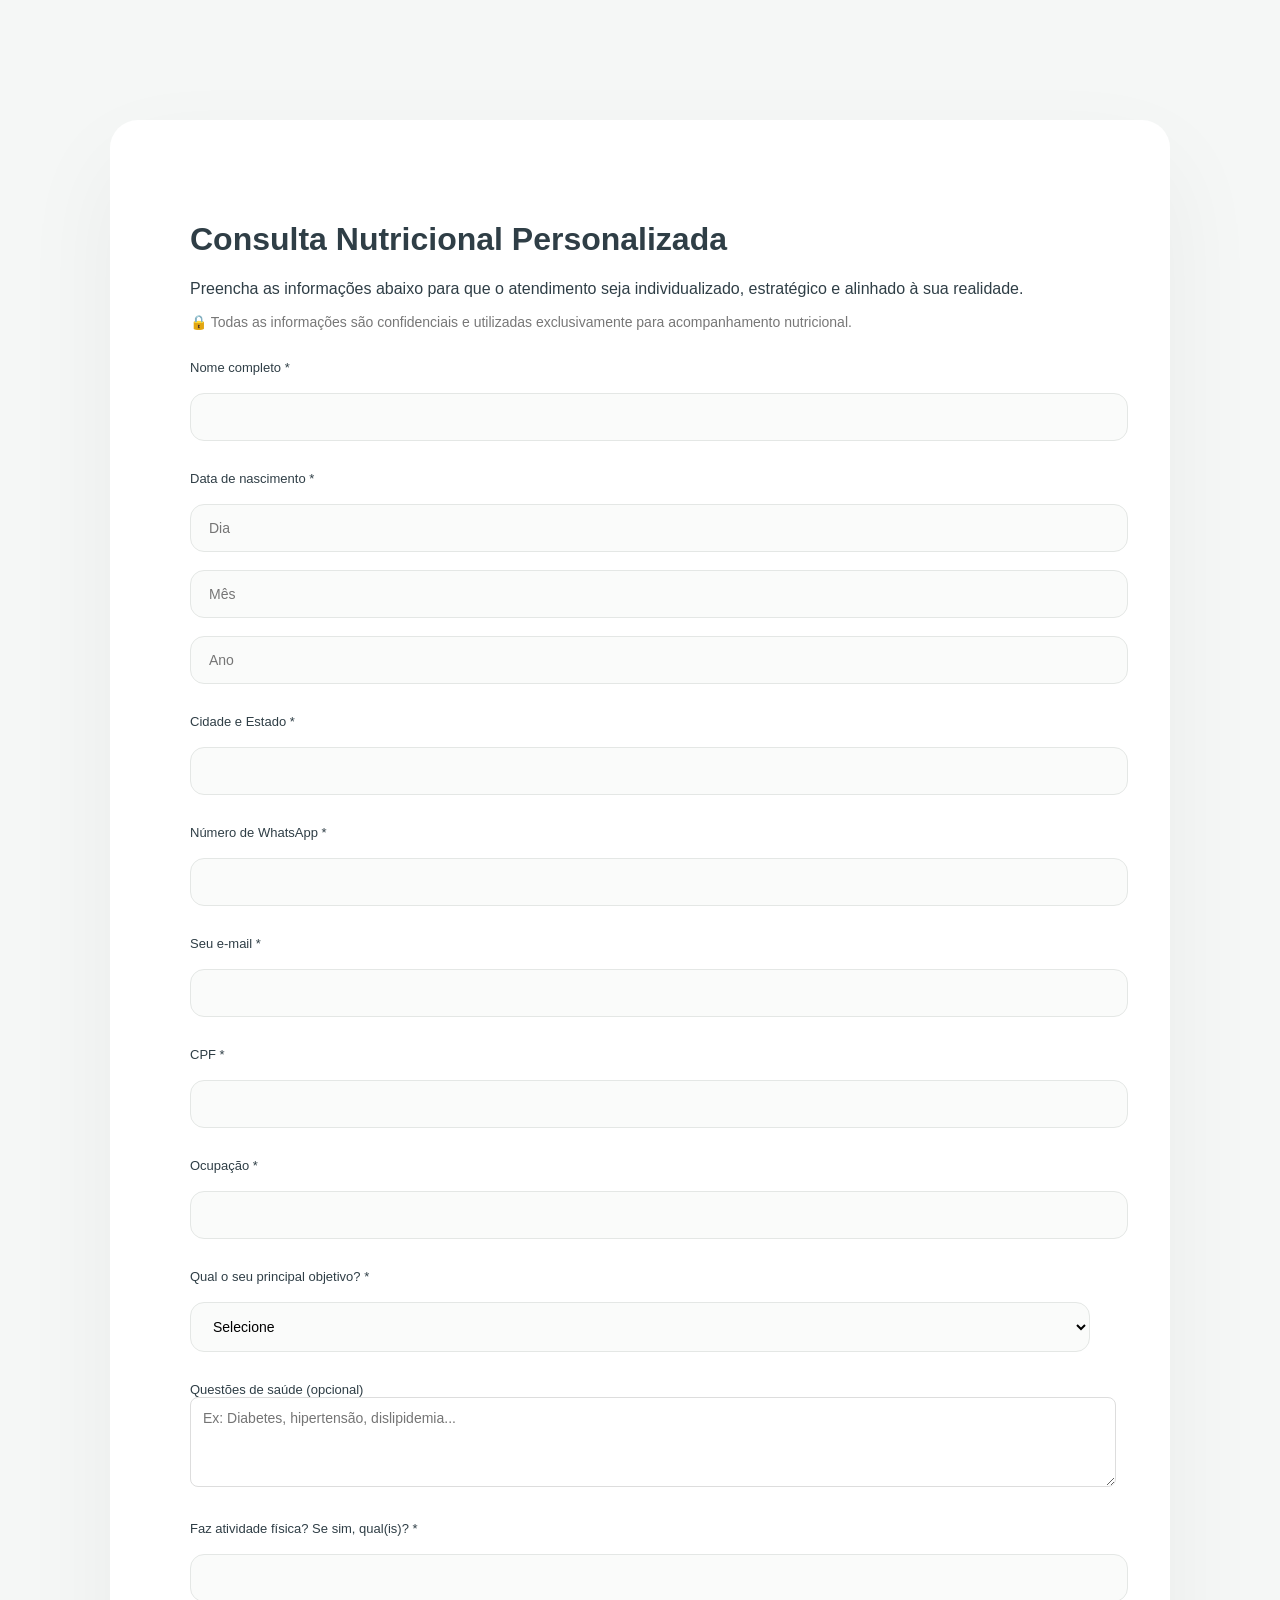
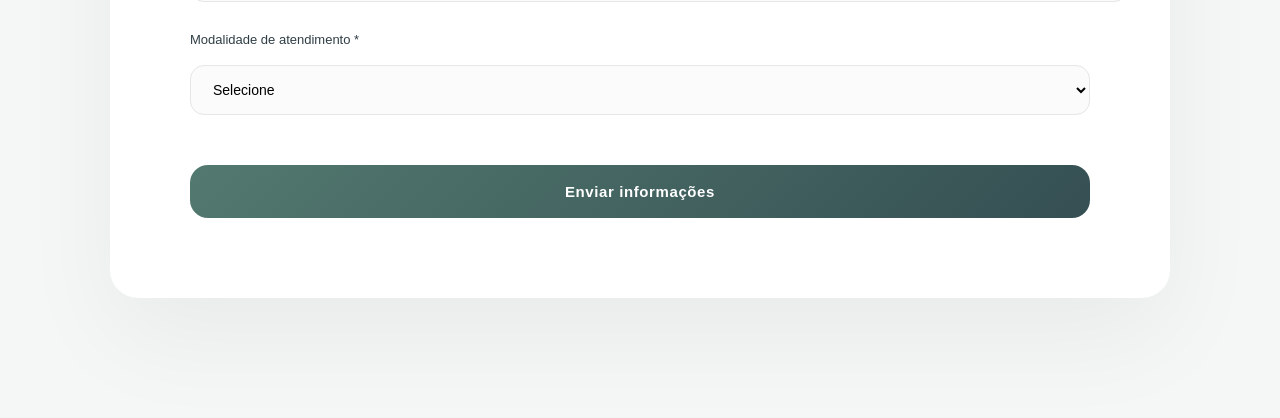
<file: index.html>
<!DOCTYPE html>
<html lang="pt-BR">
<head>
    <meta charset="UTF-8">
    <meta name="viewport" content="width=device-width, initial-scale=1.0">
    <title>Consulta Nutricional</title>
    <link rel="stylesheet" href="./static/style.css">
</head>

<body>

    <div class="container">
        <div class="form-box">

            <h1>Consulta Nutricional Personalizada</h1>

            <p class="subtitle">
                Preencha as informações abaixo para que o atendimento seja
                individualizado, estratégico e alinhado à sua realidade.
            </p>

            <p class="confidential">
                🔒 Todas as informações são confidenciais e utilizadas exclusivamente
                para acompanhamento nutricional.
            </p>

            <form action="https://docs.google.com/forms/d/e/1FAIpQLSeM7OjIsnIfNPGTxE1bOk32LC7NEud_pMus8zYa7Jx8XNLqtw/formResponse" method="POST" target="_blank">

                <label>Nome completo *</label>
                <input type="text" name="entry.399246261" required>

                <label>Data de nascimento *</label>
                <input type="number" name="entry.309653785_day" placeholder="Dia" required>
                <input type="number" name="entry.309653785_month" placeholder="Mês" required>
                <input type="number" name="entry.309653785_year" placeholder="Ano" required>

                <label>Cidade e Estado *</label>
                <input type="text" name="entry.2035700166" required>

                <label>Número de WhatsApp *</label>
                <input type="tel" name="entry.1339065434" required>

                <label>Seu e-mail *</label>
                <input type="email" name="entry.1820943321" required>

                <label>CPF *</label>
                <input type="text" name="entry.163218932" required>

                <label>Ocupação *</label>
                <input type="text" name="entry.976673594" required>

                <label>Qual o seu principal objetivo? *</label>
                <select name="entry.2037954303" required>
                    <option value="">Selecione</option>
                    <option value="Hipertrofia">Hipertrofia</option>
                    <option value="Emagrecimento">Emagrecimento</option>
                    <option value="Melhora de hábitos alimentares">Melhora de hábitos alimentares</option>
                    <option value="Vegetarianismo/Veganismo">Vegetarianismo/Veganismo</option>
                    <option value="Melhora no desempenho esportivo">Melhora no desempenho esportivo</option>
                    <option value="Questões de saúde">Questões de saúde</option>
                    <option value="Outro">Outro</option>
                </select>

                <label>Questões de saúde (opcional)</label>
                <textarea name="entry.650808859"
                    placeholder="Ex: Diabetes, hipertensão, dislipidemia..."
                    rows="4"></textarea>

                <label>Faz atividade física? Se sim, qual(is)? *</label>
                <input type="text" name="entry.746840864" required>

                <label>Modalidade de atendimento *</label>
                <select name="entry.800647162" required>
                    <option value="">Selecione</option>
                    <option value="Presencial">Presencial</option>
                    <option value="Online">Online</option>
                    <option value="Híbrido (Presencial + Online)">Híbrido (Presencial + Online)</option>
                </select>

                <button type="submit">Enviar informações</button>

            </form>

        </div>
    </div>

</body>
</html>
</file>
<file: static/style.css>
body {
    margin: 0;
    font-family: 'Inter', sans-serif;
    background: #f5f7f6;
    color: #2f3e46;
}

.container {
    max-width: 900px;
    margin: 120px auto;
    padding: 80px;
    background: #ffffff;
    border-radius: 28px;
    box-shadow: 0 40px 100px rgba(0, 0, 0, 0.05);
}

.hero {
    text-align: center;
    margin-bottom: 70px;
}

.hero h1 {
    font-size: 40px;
    font-weight: 500;
    letter-spacing: -1px;
    margin-bottom: 10px;
}

.hero h2 {
    font-size: 18px;
    font-weight: 400;
    color: #52796f;
    margin-top: 15px;
}

.subinfo {
    font-size: 13px;
    color: #777;
    margin: 4px 0;
}

.divider {
    width: 60px;
    height: 2px;
    background: linear-gradient(90deg, #52796f, #354f52);
    margin: 15px auto;
    border-radius: 2px;
}

.form-box h3 {
    font-size: 20px;
    font-weight: 500;
    margin-bottom: 20px;
}

.descricao-form {
    font-size: 14px;
    color: #777;
    line-height: 1.7;
    margin-bottom: 40px;
}

.input-group {
    display: flex;
    gap: 20px;
}

.input-group input {
    flex: 1;
}

input, select {
    width: 100%;
    padding: 15px 18px;
    border-radius: 14px;
    border: 1px solid #e4e7e5;
    background: #fafbfa;
    font-size: 14px;
    transition: all 0.25s ease;
    margin-top: 18px;
}

input:focus, select:focus {
    border-color: #52796f;
    background: #ffffff;
    outline: none;
    box-shadow: 0 0 0 4px rgba(82, 121, 111, 0.08);
}

label {
    font-size: 13px;
    font-weight: 500;
    margin-top: 30px;
    display: block;
    color: #2f3e46;
}

button {
    width: 100%;
    padding: 18px;
    margin-top: 50px;
    border-radius: 18px;
    border: none;
    background: linear-gradient(135deg, #52796f, #354f52);
    color: white;
    font-size: 15px;
    font-weight: 600;
    letter-spacing: 0.6px;
    cursor: pointer;
    transition: all 0.3s ease;
}

button:hover {
    transform: translateY(-3px);
    box-shadow: 0 20px 40px rgba(0, 0, 0, 0.12);
}
.confidential {
    font-size: 14px;
    color: #777;
    margin-bottom: 20px;
}

textarea,
.textarea-padrao {
    width: 100%;
    padding: 12px;
    border-radius: 8px;
    border: 1px solid #ddd;
    font-family: inherit;
    font-size: 14px;
    resize: vertical;
}
</file>
